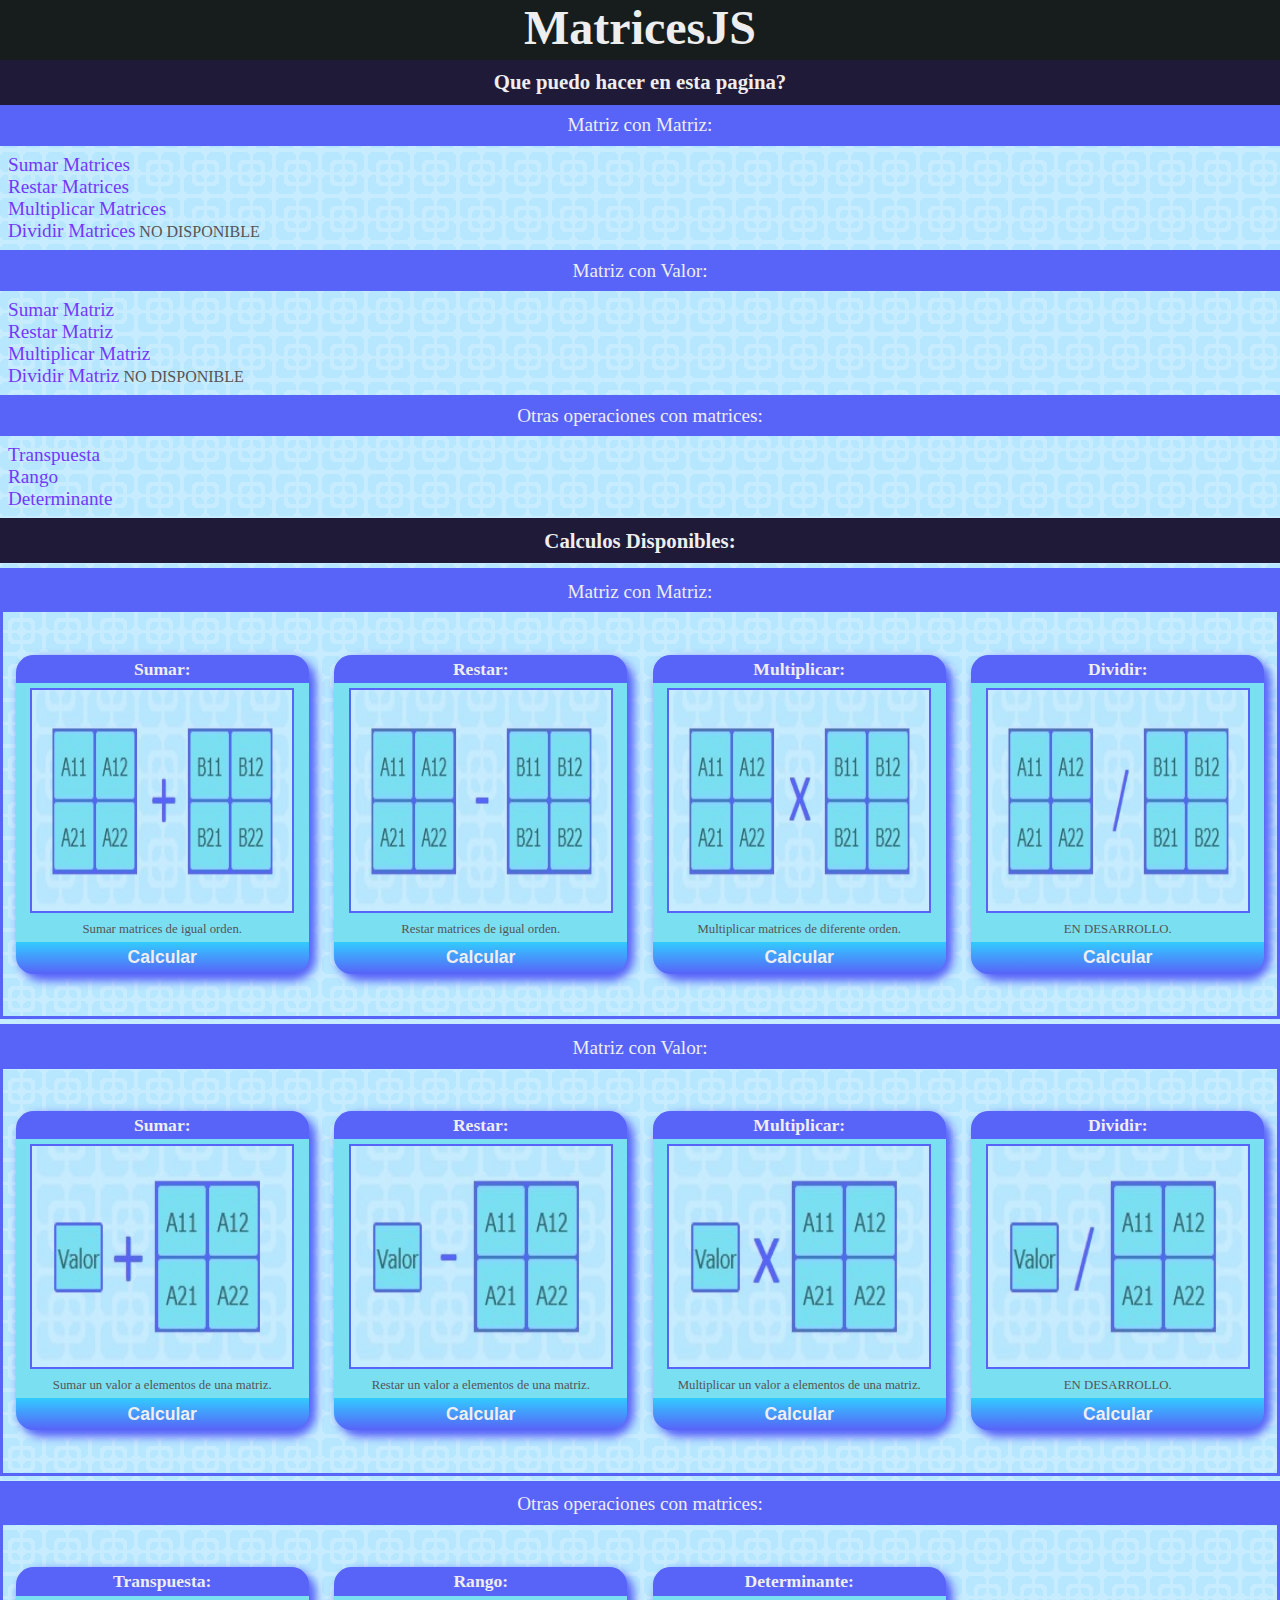
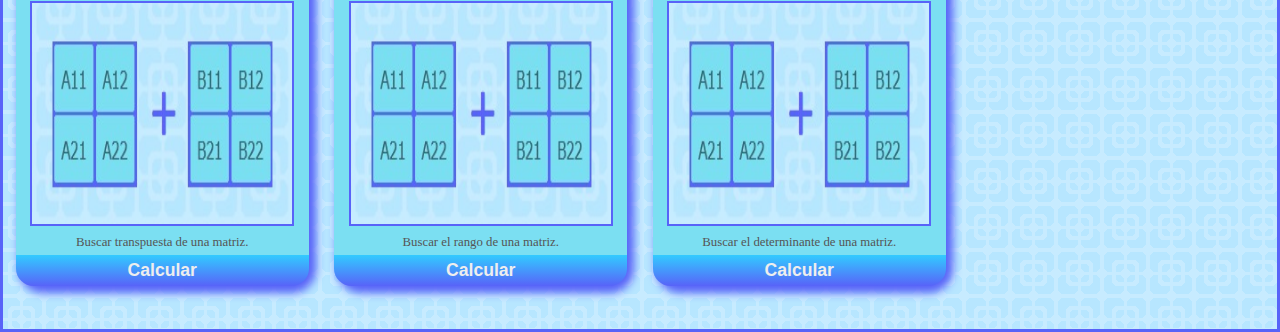
<file: index.html>
<!DOCTYPE html>
<html>
<head>
	<meta charset="utf-8">
	<meta name="viewport" content="width=device-width, initial-scale=1.0">
	<title>MatricesJS - HomePage</title>
	<script type="text/javascript" src="scripts/index.js"></script>
	<link rel="stylesheet" type="text/css" href="styles/css.css">
</head>
<body>
	<header id = "titlePage">
		<a href="#"><h1>MatricesJS</h1></a>
		<nav id = "mobileMenu" >
			<ul>
				<li></li>
			</ul>
		</nav>
	</header>
	<div id = "mainContainer">
		<div class = "sectionPage">
			<h2>Que puedo hacer en esta pagina?</h2>

			<P>Matriz con Matriz:</P>
			<ul>
				<li>
					<a href="#matriz+matriz" class="linksHomePage">Sumar Matrices</a>
				</li>
				<li>
					<a href="#matriz-matriz" class="linksHomePage">Restar Matrices</a>
				</li>
				<li>
					<a href="#matriz*matriz" class="linksHomePage">Multiplicar Matrices</a>
				</li>
				<li>
					<a href="#matriz/matriz" class="linksHomePage">Dividir Matrices</a>
					NO DISPONIBLE
				</li>
			</ul>

			<p>Matriz con Valor:</p>
			<ul>
				<li>
					<a href="#valor+matriz" class="linksHomePage">Sumar Matriz</a>
				</li>
				<li>
					<a href="#valor-matriz" class="linksHomePage">Restar Matriz</a>
				</li>
				<li>
					<a href="#valor*matriz" class="linksHomePage">Multiplicar Matriz</a>
				</li>
				<li>
					<a href="#valor/matriz" class="linksHomePage">Dividir Matriz</a>
					NO DISPONIBLE
				</li>
			</ul>

			<p>Otras operaciones con matrices:</p>
			<ul>
				<li>
					<a href="#transpuesta" class="linksHomePage">Transpuesta</a>
				</li>
				<li>
					<a href="#rango" class="linksHomePage">Rango</a>
				</li>
				<li>
					<a href="#determinante" class="linksHomePage">Determinante</a>
				</li>
			</ul>
		</div>

		<div class = "sectionPage" id="calculosDiv">
			<h2>Calculos Disponibles:</h2>

			<P>Matriz con Matriz:</P>
			<ul>
				<li>
					<div class="gridElement" id="matriz+matriz">
						<h3>Sumar:</h3>
						<img src="imgs/matriz+matrizimg.jpg">
						<span>Sumar matrices de igual orden.</span>
						<a href="calculos/matrizxmatriz/sumarMatrices.html"><input type="button" name="" value="Calcular"></a>
					</div>
				</li>
				<li>
					<div class="gridElement" id="matriz-matriz">
						<h3>Restar:</h3>
						<img src="imgs/matriz-matrizimg.jpg">
						<span>Restar  matrices de igual orden.</span>
						<a href="calculos/matrizxmatriz/restarMatrices.html"><input type="button" name="" value="Calcular"></a>
					</div>
				</li>
				<li>
					<div class="gridElement" id="matriz*matriz">
						<h3>Multiplicar:</h3>
						<img src="imgs/matrizmultmatrizimg.jpg">
						<span>Multiplicar matrices de diferente orden.</span>
						<a href="calculos/matrizxmatriz/multiplicarMatrices.html"><input type="button" name="" value="Calcular"></a>
					</div>
				</li>
				<li>
					<div class="gridElement" id="matriz/matriz">
						<h3>Dividir:</h3>
						<img src="imgs/matrizentrematrizimg.jpg">
						<span>EN DESARROLLO.</span>
						<input type="button" name="" value="Calcular">
					</div>
				</li>
			</ul>

			<p>Matriz con Valor:</p>
			<ul>
				<li>
					<div class="gridElement" id="valor+matriz">
						<h3>Sumar:</h3>
						<img src="imgs/valor+matrizimg.jpg">
						<span>Sumar un valor a elementos de una matriz.</span>
						<a href="calculos/valorxmatriz/sumarValorMatriz.html"><input type="button" name="" value="Calcular"></a>
					</div>
				</li>
				<li>
					<div class="gridElement" id="valor-matriz">
						<h3>Restar:</h3>
						<img src="imgs/valor-matrizimg.jpg">
						<span>Restar un valor a elementos de una matriz.</span>
						<a href="calculos/valorxmatriz/restarValorMatriz.html"><input type="button" name="" value="Calcular"></a>
					</div>
				</li>
				<li>
					<div class="gridElement" id="valor*matriz">
						<h3>Multiplicar:</h3>
						<img src="imgs/valormultmatrizimg.jpg">
						<span>Multiplicar un valor a elementos de una matriz.</span>
						<a href="calculos/valorxmatriz/multiplicarValorMatriz.html"><input type="button" name="" value="Calcular"></a>
					</div>
				</li>
				<li>
					<div class="gridElement" id="valor/matriz">
						<h3>Dividir:</h3>
						<img src="imgs/valorentrematrizimg.jpg">
						<span>EN DESARROLLO.</span>
						<input type="button" name="" value="Calcular">
					</div>
				</li>
			</ul>

			<p>Otras operaciones con matrices:</p>
			<ul>
				<li>
					<div class="gridElement" id="transpuesta">
						<h3>Transpuesta:</h3>
						<img src="imgs/matriz+matrizimg.jpg">
						<span>Buscar transpuesta de una matriz.</span>
						<a href="calculos/otroscalculos/transpuesta.html"><input type="button" name="" value="Calcular"></a>
					</div>
				</li>
				<li>
					<div class="gridElement" id="rango">
						<h3>Rango:</h3>
						<img src="imgs/matriz+matrizimg.jpg">
						<span>Buscar el rango de una matriz.</span>
						<a href="calculos/otroscalculos/rango.html"><input type="button" name="" value="Calcular"></a>
					</div>
				</li>
				<li>
					<div class="gridElement" id="determinante">
						<h3>Determinante:</h3>
						<img src="imgs/matriz+matrizimg.jpg">
						<span>Buscar el determinante de una matriz.</span>
						<a href="calculos/otroscalculos/determinante.html"><input type="button" name="" value="Calcular"></a>
					</div>
				</li>
			</ul>
		</div>
	</div>
</body>
</html>
</file>
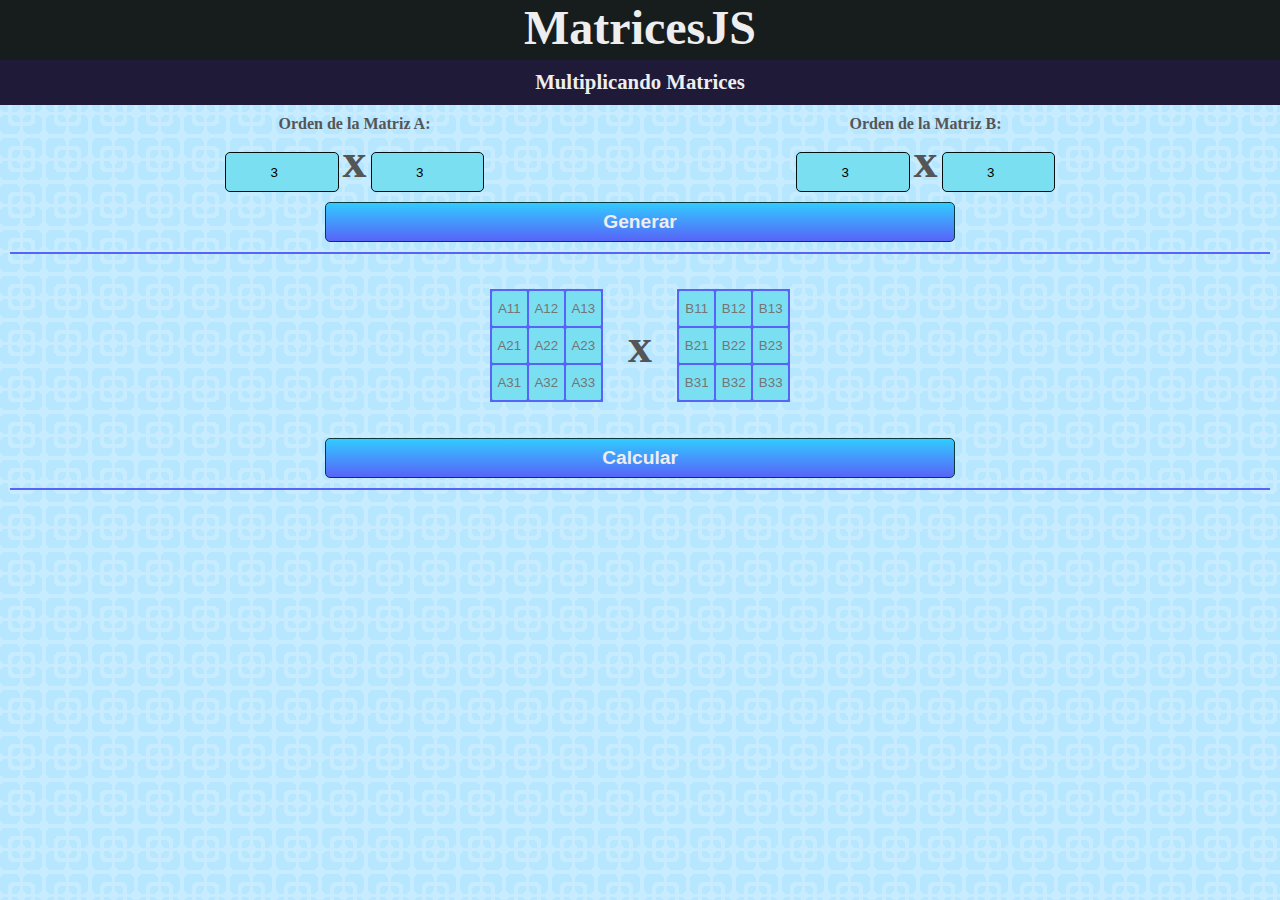
<file: calculos/matrizxmatriz/multiplicarMatrices.html>
<!DOCTYPE html>
<html>
<head>
	<meta charset="utf-8">
	<meta name="viewport" content="width=device-width, initial-scale=1.0">
	<title>MatricesJS - Multiplicar Matrices</title>
	<link rel="stylesheet" type="text/css" href="../../styles/css.css">
	<link rel="stylesheet" type="text/css" href="../../styles/calculos.css">
	<script type="text/javascript" src="../../scripts/multiplicarMatrices.js"></script>
</head>
<body>
	<header id = "titlePage">
		<a href="../../index.html"><h1>MatricesJS</h1></a>
	</header>
	<div class = "sectionPage">
			<h2>Multiplicando Matrices</h2>
	</div>

	<div id="ordenContainer">
		<div class="ordenMatricesSections">
			<p>Orden de la Matriz A:</p>
			<input type="number" name="" placeholder="Filas" class="ordenInputs" id="filasMatriz0" value="3" required>
			<span class="spanSign">x</span>
			<input type="number" name="" placeholder="Columnas" class="ordenInputs" id="columnasMatriz0" value="3" required>
		</div>
		<div class="ordenMatricesSections">
			<p>Orden de la Matriz B:</p>
			<input type="number" name="" placeholder="Filas" class="ordenInputs" id="filasMatriz1" value="3" required>
			<span class="spanSign">x</span>
			<input type="number" name="" placeholder="Columnas" class="ordenInputs" id="columnasMatriz1" value="3"required>
		</div>
		<input type="button" name="" class="btns" value="Generar" id="generarBtn">
	</div>

	<div id="tablesInputsContainer">
		
	</div>

	<div id="tableResultContainer">
		
	</div>
</body>
</html>
</file>
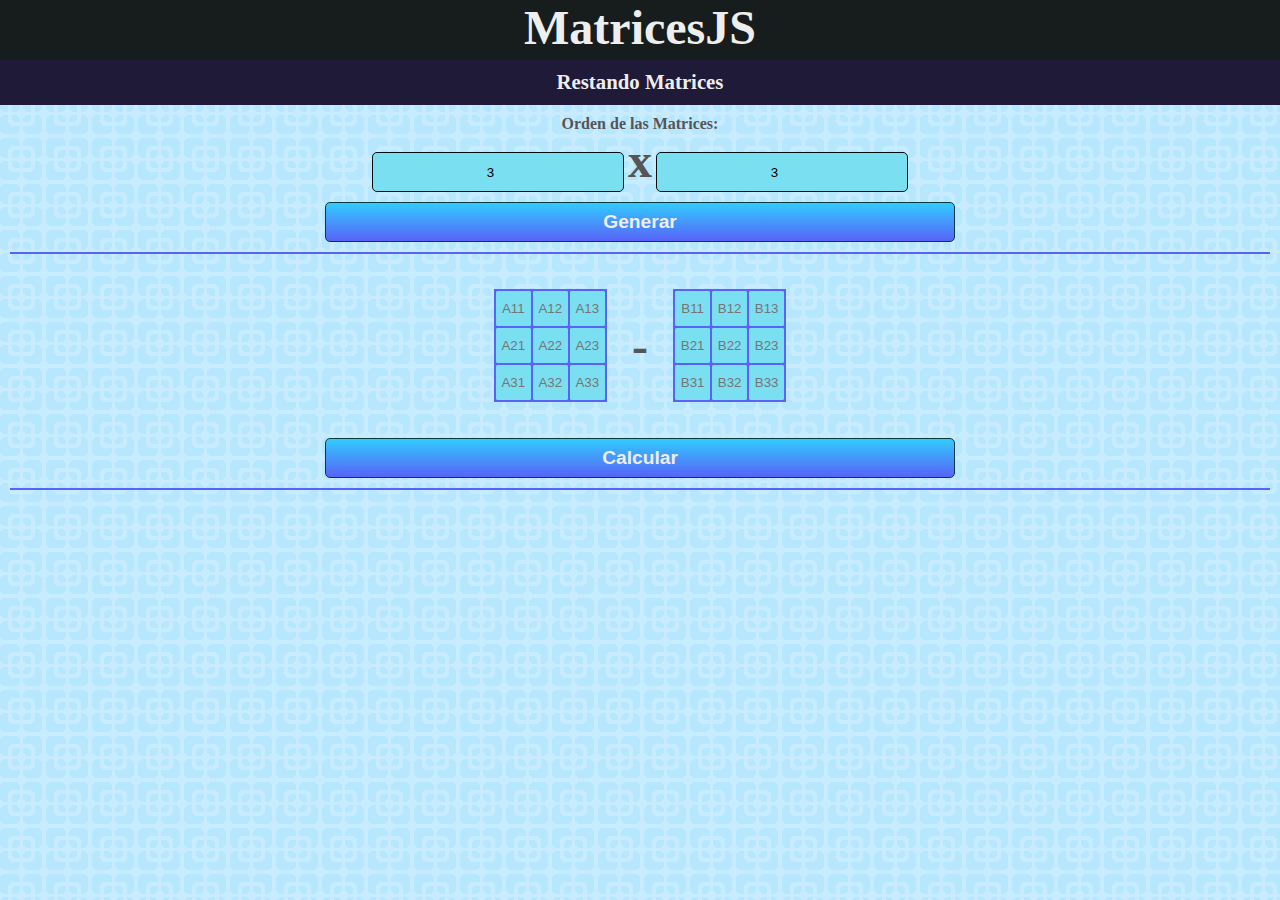
<file: calculos/matrizxmatriz/restarMatrices.html>
<!DOCTYPE html>
<html>
<head>
	<meta charset="utf-8">
	<meta name="viewport" content="width=device-width, initial-scale=1.0">
	<title>MatricesJS - Restar Matrices</title>
	<link rel="stylesheet" type="text/css" href="../../styles/css.css">
	<link rel="stylesheet" type="text/css" href="../../styles/calculos.css">
	<script type="text/javascript" src="../../scripts/restarMatrices.js"></script>
</head>
<body>
	<header id = "titlePage">
		<a href="../../index.html"><h1>MatricesJS</h1></a>
	</header>
	<div class = "sectionPage">
			<h2>Restando Matrices</h2>
	</div>

	<div id="ordenContainer">
		<p>Orden de las Matrices:</p>
		<input type="number" name="" placeholder="Filas" class="ordenInputs" id="filasInput" value="3" required>
		<span class="spanSign">x</span>
		<input type="number" name="" placeholder="Columnas" class="ordenInputs" id="columnasInput" value="3" required>
		<input type="submit" name="" value="Generar" id="generarBtn" class="btns" operation = "rest">
	</div>

	<div id="tablesInputsContainer">
		
	</div>

	<div id="tableResultContainer">
		
	</div>
</body>
</html>
</file>
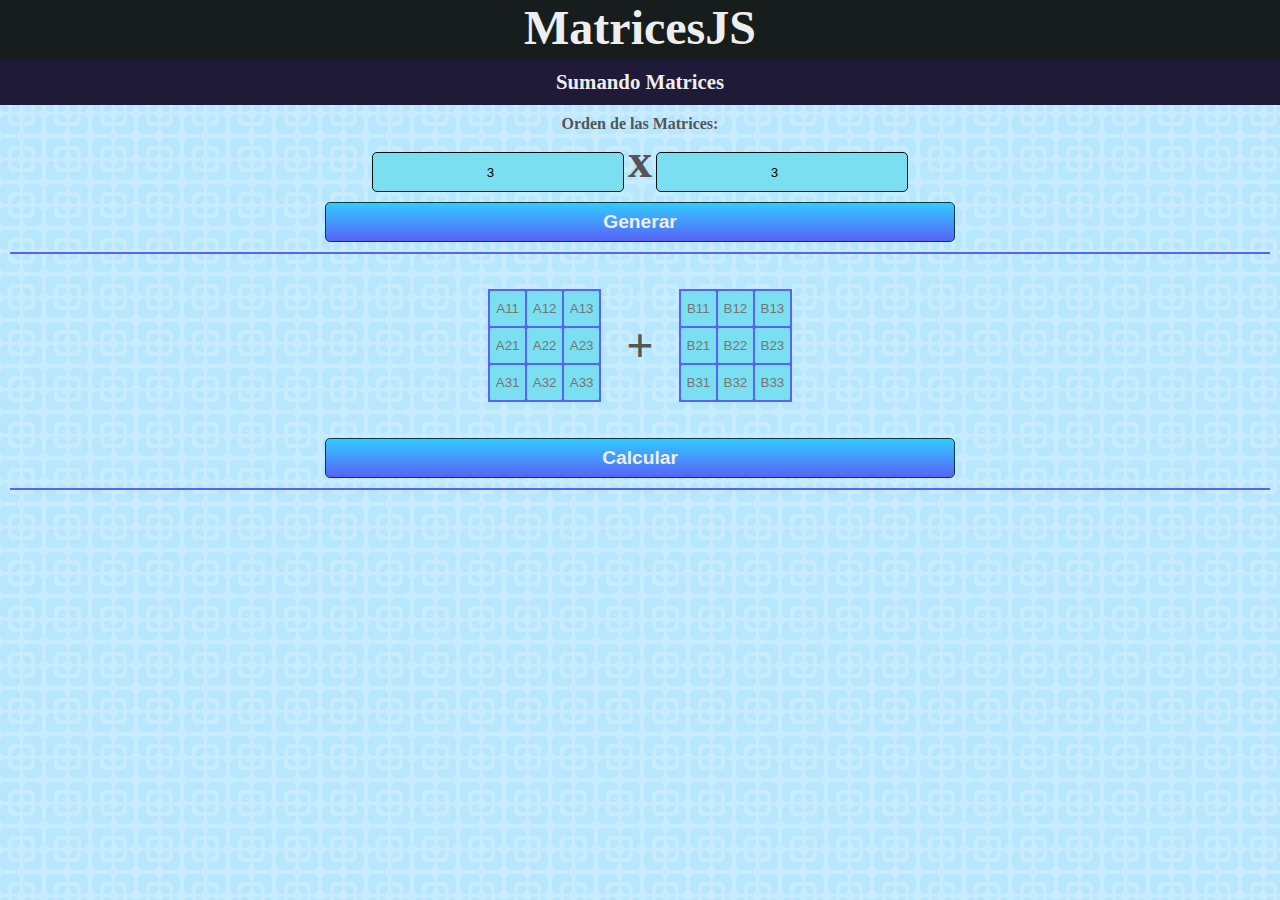
<file: calculos/matrizxmatriz/sumarMatrices.html>
<!DOCTYPE html>
<html>
<head>
	<meta charset="utf-8">
	<meta name="viewport" content="width=device-width, initial-scale=1.0">
	<title>MatricesJS - Sumar Matrices</title>
	<link rel="stylesheet" type="text/css" href="../../styles/css.css">
	<link rel="stylesheet" type="text/css" href="../../styles/calculos.css">
	<script type="text/javascript" src="../../scripts/sumarMatrices.js"></script>
</head>
<body>
	<header id = "titlePage">
		<a href="../../index.html"><h1>MatricesJS</h1></a>
	</header>
	<div class = "sectionPage">
			<h2>Sumando Matrices</h2>
	</div>

	<div id="ordenContainer">
		<p>Orden de las Matrices:</p>
		<input type="number" name="" placeholder="Filas" class="ordenInputs" id="filasInput" required value="3">
		<span class="spanSign">x</span>
		<input type="number" name="" placeholder="Columnas" class="ordenInputs" id="columnasInput" required value="3">
		<input type="submit" name="" value="Generar" id="generarBtn" class="btns" operation="sum">
	</div>

	<div id="tablesInputsContainer">
		
	</div>

	<div id="tableResultContainer">
		
	</div>
</body>
</html>
</file>
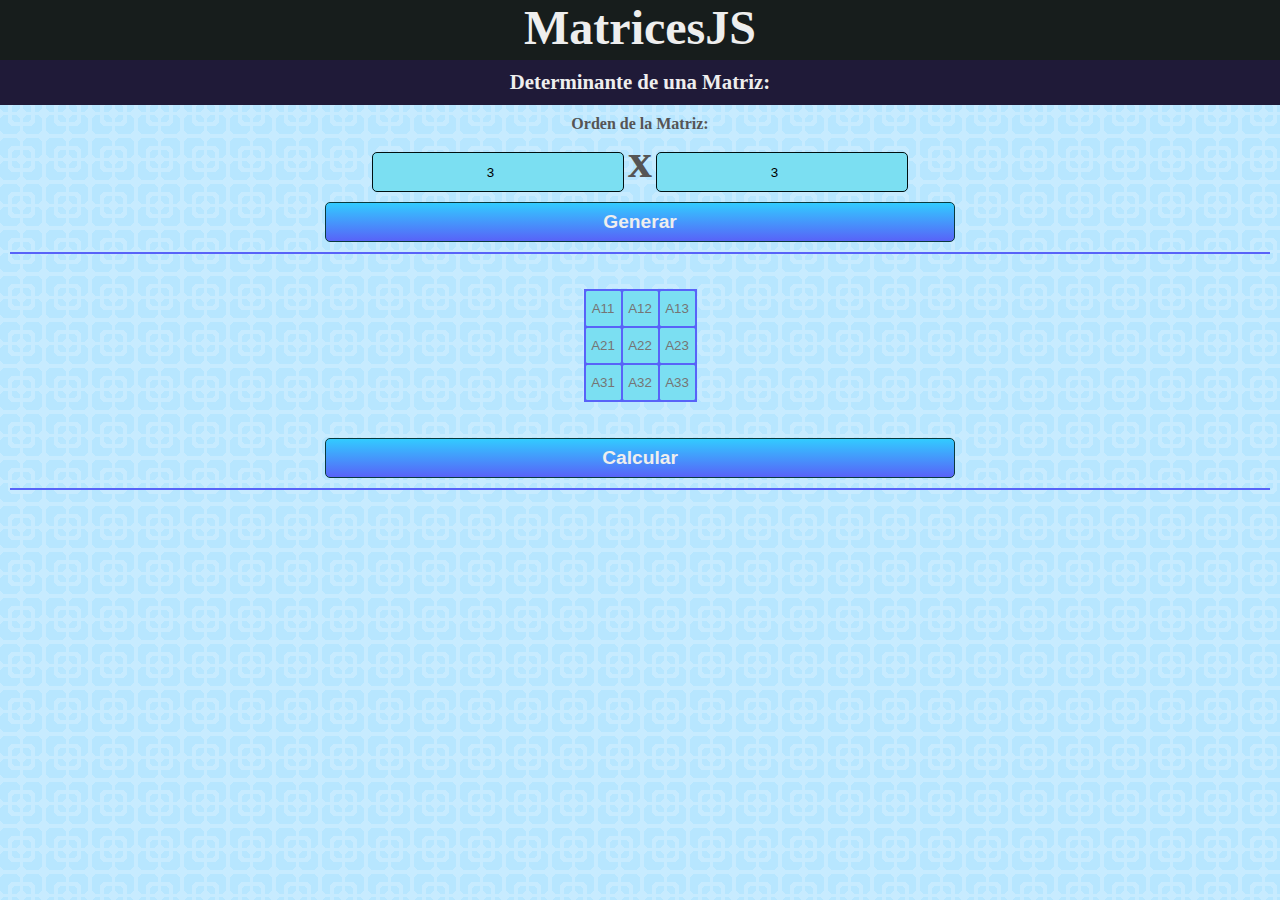
<file: calculos/otroscalculos/determinante.html>
<!DOCTYPE html>
<html>
<head>
	<meta charset="utf-8">
	<meta name="viewport" content="width=device-width, initial-scale=1.0">
	<title>MatricesJS - Determinante</title>
	<link rel="stylesheet" type="text/css" href="../../styles/css.css">
	<link rel="stylesheet" type="text/css" href="../../styles/calculos.css">
	<script type="text/javascript" src="../../scripts/determinante.js"></script>
</head>
<body>
	<header id = "titlePage">
		<a href="../../index.html"><h1>MatricesJS</h1></a>
	</header>
	<div class = "sectionPage">
			<h2>Determinante de una Matriz:</h2>
	</div>

	<div id="ordenContainer">
		<p>Orden de la Matriz:</p>
		<input type="number" name="" placeholder="Filas" class="ordenInputs" id="filasInput" required value="3">
		<span class="spanSign">x</span>
		<input type="number" name="" placeholder="Columnas" class="ordenInputs" id="columnasInput" required value="3">
		<input type="submit" name="" value="Generar" id="generarBtn" class="btns" operation="sum">
	</div>

	<div id="tablesInputsContainer">
		
	</div>

	<div id="tableResultContainer">
		
	</div>
</body>
</html>
</file>
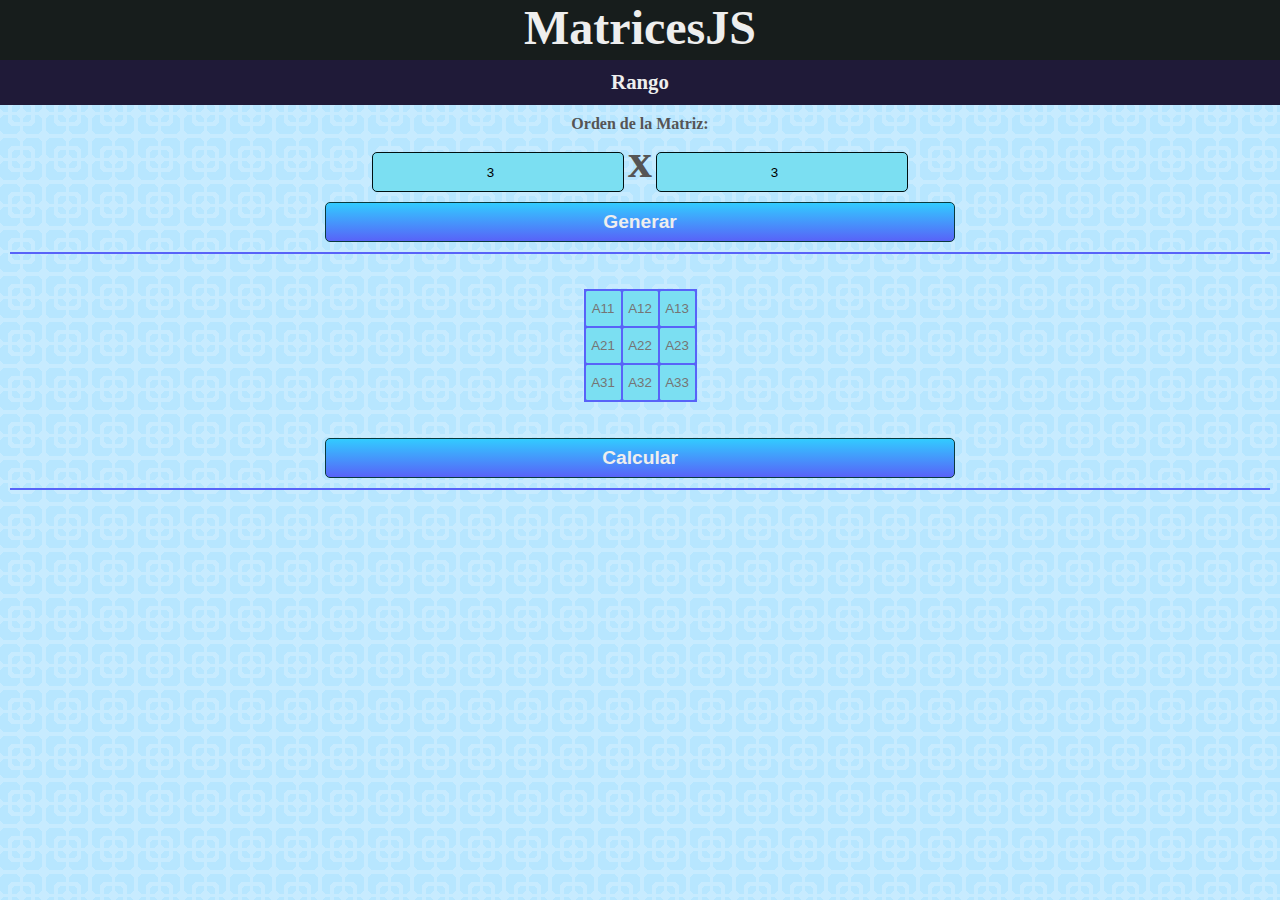
<file: calculos/otroscalculos/rango.html>
<!DOCTYPE html>
<html>
<head>
	<meta charset="utf-8">
	<meta name="viewport" content="width=device-width, initial-scale=1.0">
	<title>MatricesJS - Rango</title>
	<link rel="stylesheet" type="text/css" href="../../styles/css.css">
	<link rel="stylesheet" type="text/css" href="../../styles/calculos.css">
	<script type="text/javascript" src="../../scripts/rango.js"></script>
</head>
<body>
	<header id = "titlePage">
		<a href="../../index.html"><h1>MatricesJS</h1></a>
	</header>
	<div class = "sectionPage">
			<h2>Rango</h2>
	</div>

	<div id="ordenContainer">
		<p>Orden de la Matriz:</p>
		<input type="number" name="" placeholder="Filas" class="ordenInputs" value="3" id="filasInput" required>
		<span class="spanSign">x</span>
		<input type="number" name="" placeholder="Columnas" class="ordenInputs" value="3" id="columnasInput" required>
		<input type="submit" name="" value="Generar" id="generarBtn" class="btns">
	</div>

	<div id="tablesInputsContainer">
		
	</div>

	<div id="tableResultContainer">
		
	</div>
</body>
</html>
</file>
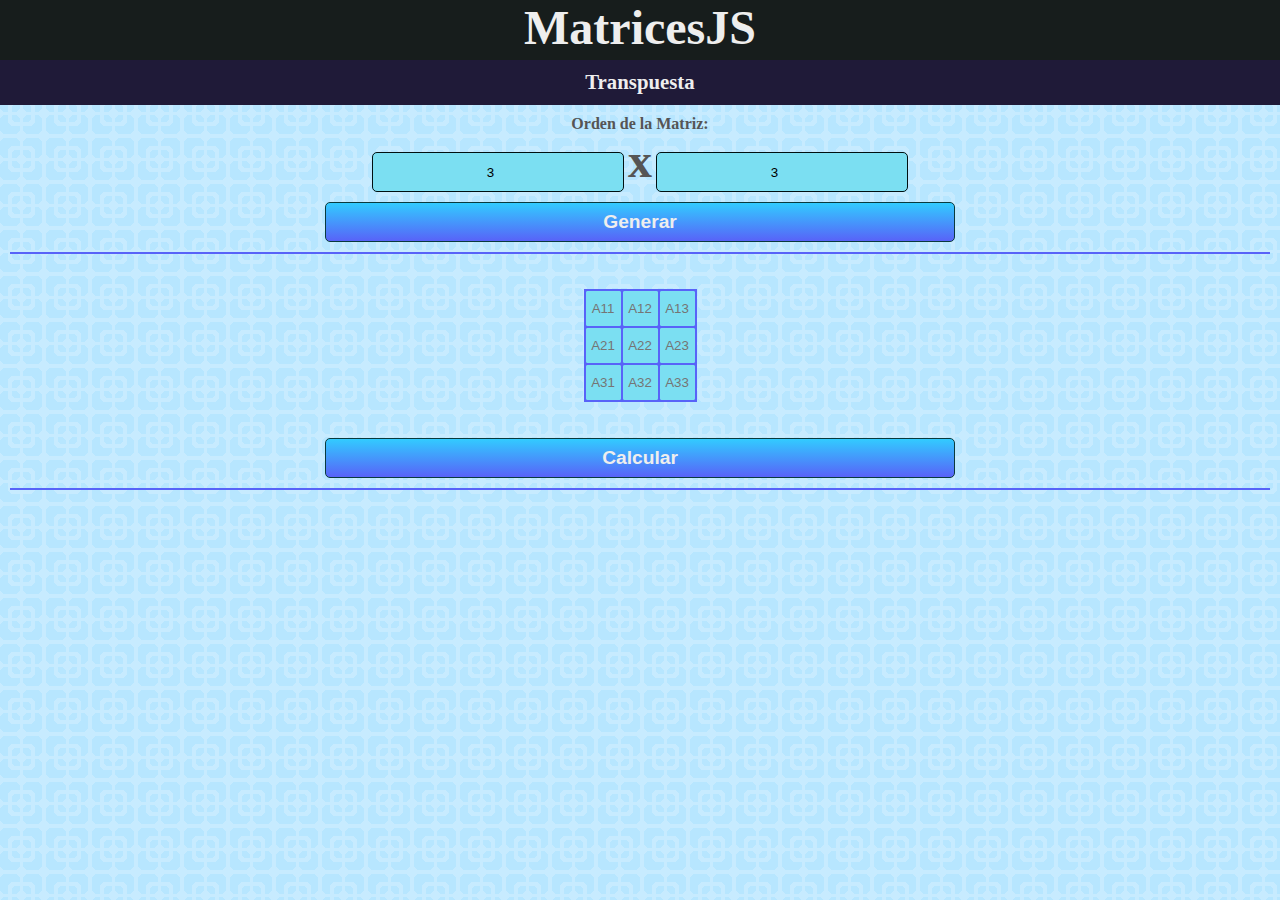
<file: calculos/otroscalculos/transpuesta.html>
<!DOCTYPE html>
<html>
<head>
	<meta charset="utf-8">
	<meta name="viewport" content="width=device-width, initial-scale=1.0">
	<title>MatricesJS - Transpuesta</title>
	<link rel="stylesheet" type="text/css" href="../../styles/css.css">
	<link rel="stylesheet" type="text/css" href="../../styles/calculos.css">
	<script type="text/javascript" src="../../scripts/transpuesta.js"></script>
</head>
<body>
	<header id = "titlePage">
		<a href="../../index.html"><h1>MatricesJS</h1></a>
	</header>
	<div class = "sectionPage">
			<h2>Transpuesta</h2>
	</div>

	<div id="ordenContainer">
		<p>Orden de la Matriz:</p>
		<input type="number" name="" placeholder="Filas" class="ordenInputs" value="3" id="filasInput" required>
		<span class="spanSign">x</span>
		<input type="number" name="" placeholder="Columnas" class="ordenInputs" value="3" id="columnasInput" required>
		<input type="submit" name="" class="btns" value="Generar" id="generarBtn">
	</div>

	<div id="tablesInputsContainer">
		
	</div>

	<div id="tableResultContainer">
		
	</div>
</body>
</html>
</file>
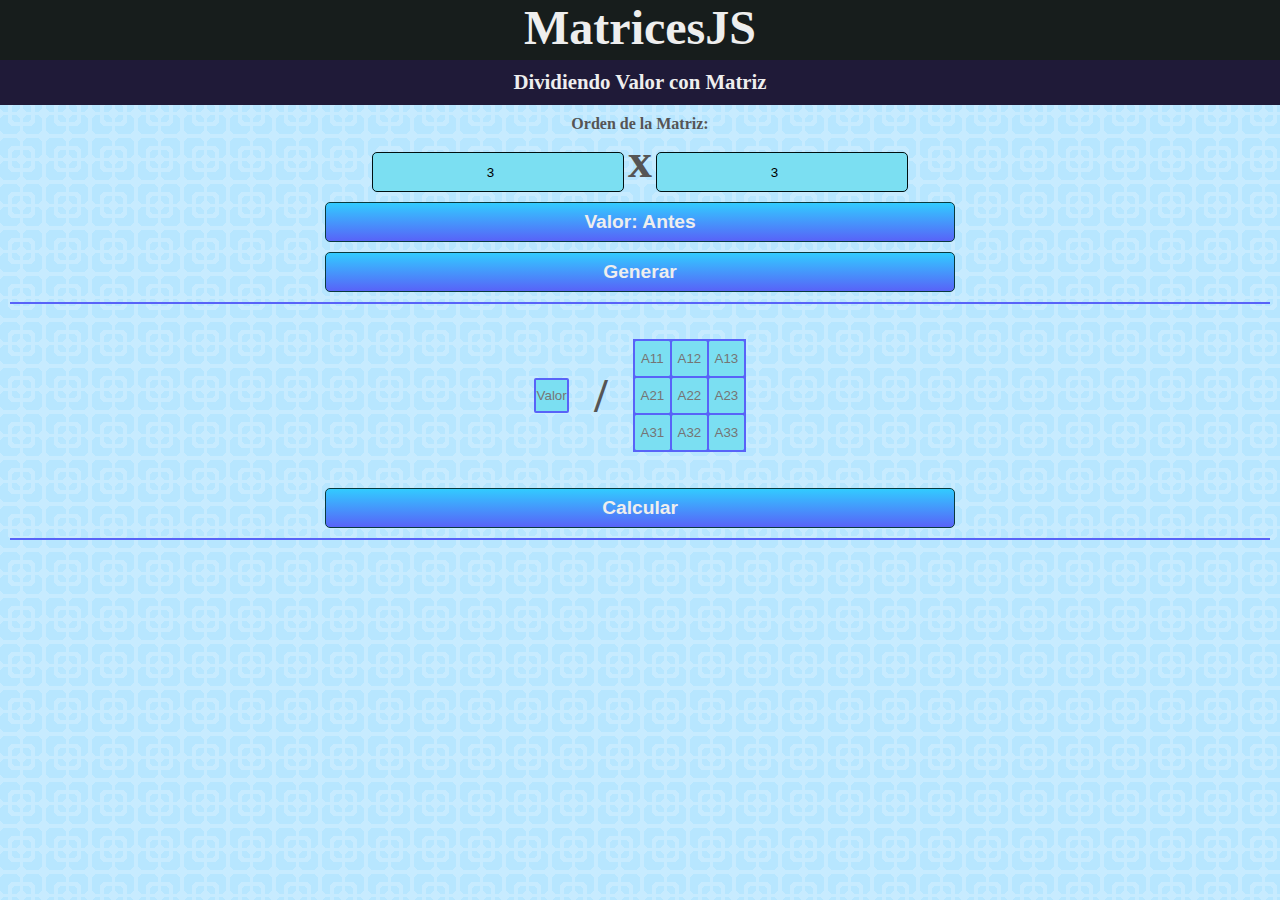
<file: calculos/valorxmatriz/dividirValorMatriz.html>
<!DOCTYPE html>
<html>
<head>
	<meta charset="utf-8">
	<meta name="viewport" content="width=device-width, initial-scale=1.0">
	<title>MatricesJS - Dividir Valor con Matriz</title>
	<link rel="stylesheet" type="text/css" href="../../styles/css.css">
	<link rel="stylesheet" type="text/css" href="../../styles/calculos.css">
	<script type="text/javascript" src="../../scripts/dividirValorMatriz.js"></script>
</head>
<body>
	<header id = "titlePage">
		<a href="../../index.html"><h1>MatricesJS</h1></a>
	</header>
	<div class = "sectionPage">
			<h2>Dividiendo Valor con Matriz</h2>
	</div>

	<div id="ordenContainer">
		<p>Orden de la Matriz:</p>
		<input type="number" name="" placeholder="Filas" class="ordenInputs" id="filasInput" value="3" required>
		<span class="spanSign">x</span>
		<input type="number" name="" placeholder="Columnas" class="ordenInputs" id="columnasInput" value="3" required>
		<input type="submit" name="" value="Valor: Antes" class="btns" id="posBtn" valuePos="before">
		<input type="submit" name="" value="Generar" class="btns" id="generarBtn">
	</div>

	<div id="tablesInputsContainer">
		
	</div>

	<div id="tableResultContainer">
		
	</div>
</body>
</html>
</file>
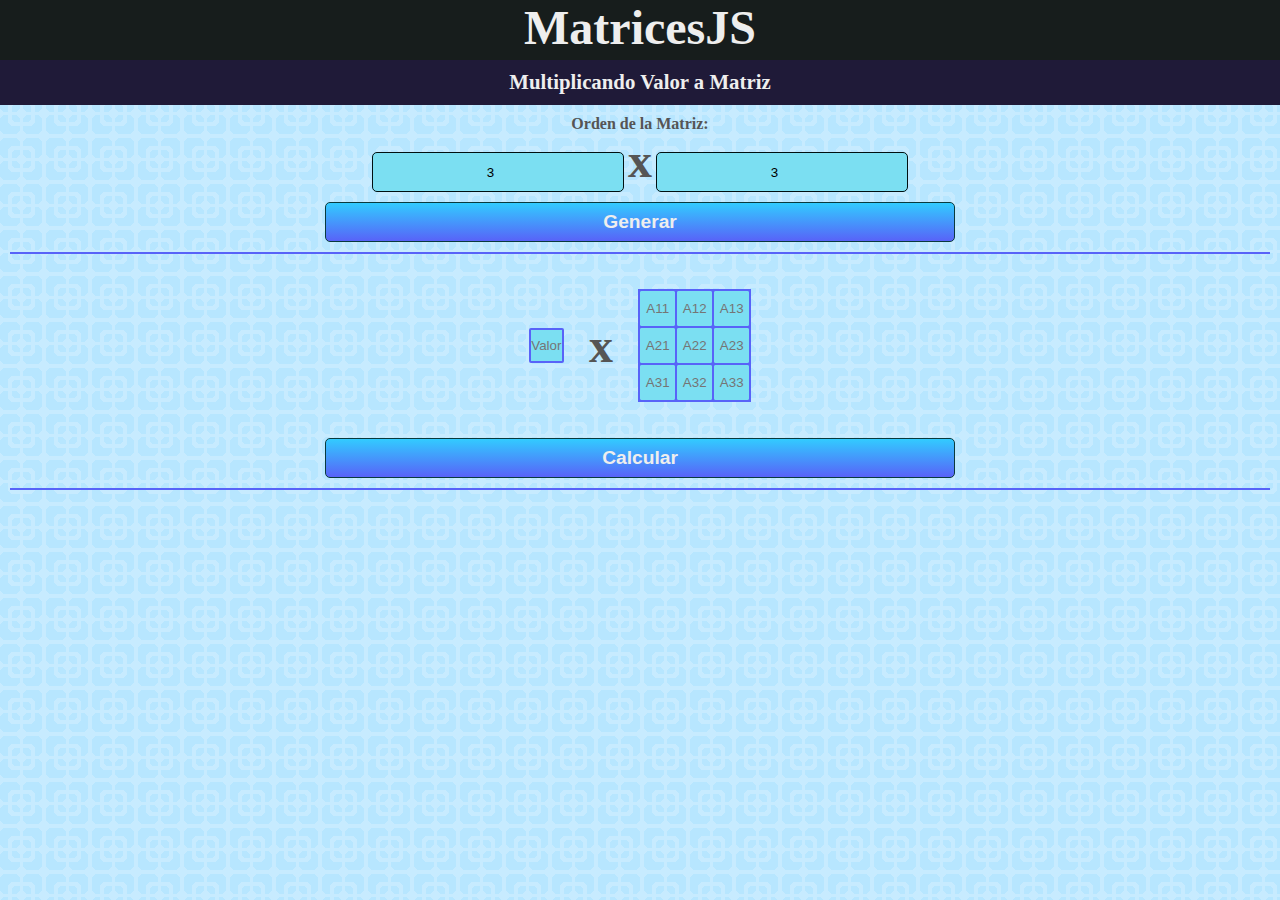
<file: calculos/valorxmatriz/multiplicarValorMatriz.html>
<!DOCTYPE html>
<html>
<head>
	<meta charset="utf-8">
	<meta name="viewport" content="width=device-width, initial-scale=1.0">
	<title>MatricesJS - Multiplicar Valor a Matriz</title>
	<link rel="stylesheet" type="text/css" href="../../styles/css.css">
	<link rel="stylesheet" type="text/css" href="../../styles/calculos.css">
	<script type="text/javascript" src="../../scripts/multiplicarValorMatriz.js"></script>
</head>
<body>
	<header id = "titlePage">
		<a href="../../index.html"><h1>MatricesJS</h1></a>
	</header>
	<div class = "sectionPage">
			<h2>Multiplicando Valor a Matriz</h2>
	</div>

	<div id="ordenContainer">
		<p>Orden de la Matriz:</p>
		<input type="number" name="" placeholder="Filas" class="ordenInputs" id="filasInput" value="3" required>
		<span class="spanSign">x</span>
		<input type="number" name="" placeholder="Columnas" class="ordenInputs" id="columnasInput" value="3" required>
		<input type="submit" name="" value="Generar" class="btns" id="generarBtn">
	</div>

	<div id="tablesInputsContainer">
		
	</div>

	<div id="tableResultContainer">
		
	</div>
</body>
</html>
</file>
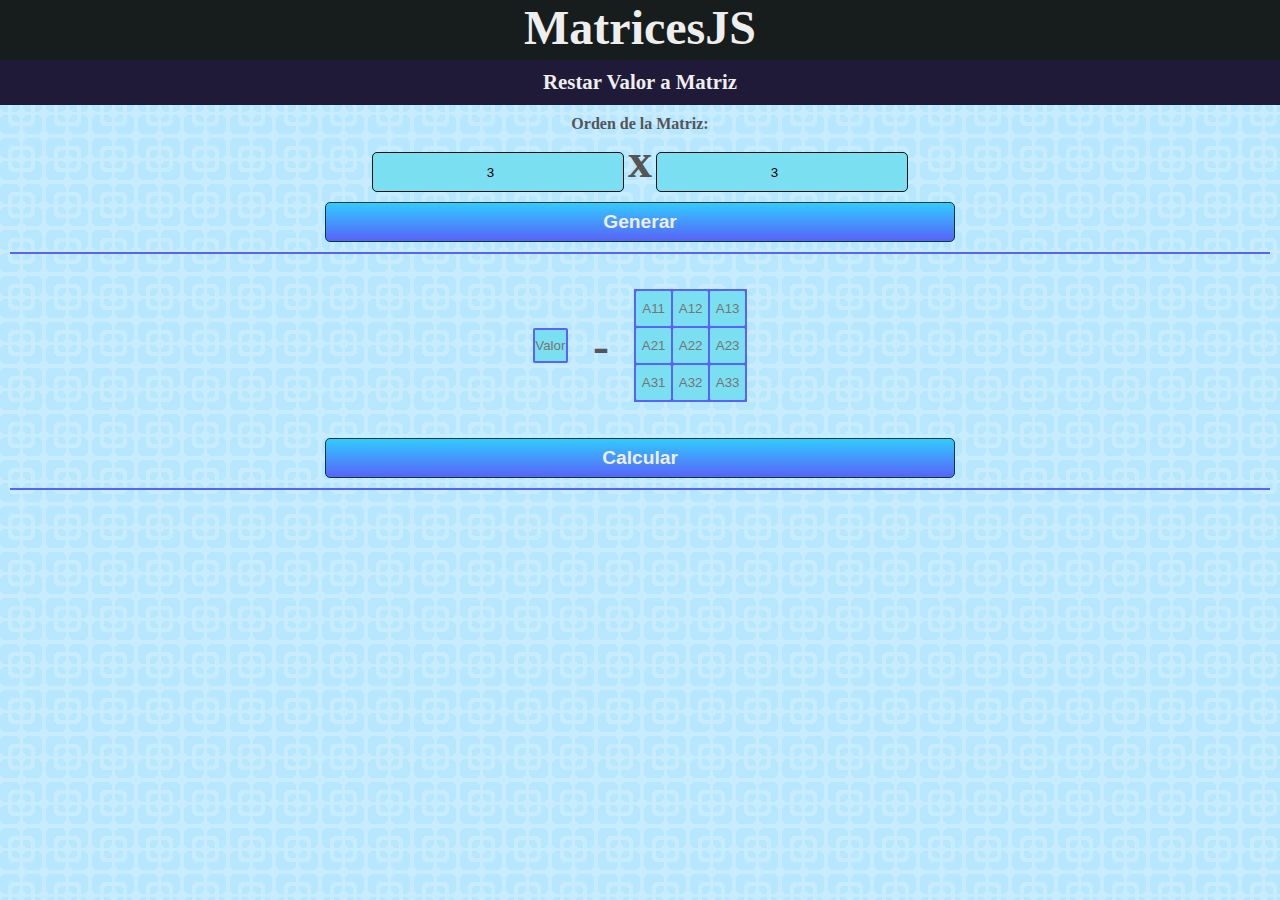
<file: calculos/valorxmatriz/restarValorMatriz.html>
<!DOCTYPE html>
<html>
<head>
	<meta charset="utf-8">
	<meta name="viewport" content="width=device-width, initial-scale=1.0">
	<title>MatricesJS - Restar Valor a Matriz</title>
	<link rel="stylesheet" type="text/css" href="../../styles/css.css">
	<link rel="stylesheet" type="text/css" href="../../styles/calculos.css">
	<script type="text/javascript" src="../../scripts/restarValorMatriz.js"></script>
</head>
<body>
	<header id = "titlePage">
		<a href="../../index.html"><h1>MatricesJS</h1></a>
	</header>
	<div class = "sectionPage">
			<h2>Restar Valor a Matriz</h2>
	</div>

	<div id="ordenContainer">
		<p>Orden de la Matriz:</p>
		<input type="number" name="" placeholder="Filas" class="ordenInputs" id="filasInput" value="3" required>
		<span class="spanSign">x</span>
		<input type="number" name="" placeholder="Columnas" class="ordenInputs" id="columnasInput" value="3" required>
		<input type="submit" name="" class="btns" value="Generar" id="generarBtn">
	</div>

	<div id="tablesInputsContainer">
		
	</div>

	<div id="tableResultContainer">
		
	</div>
</body>
</html>
</file>
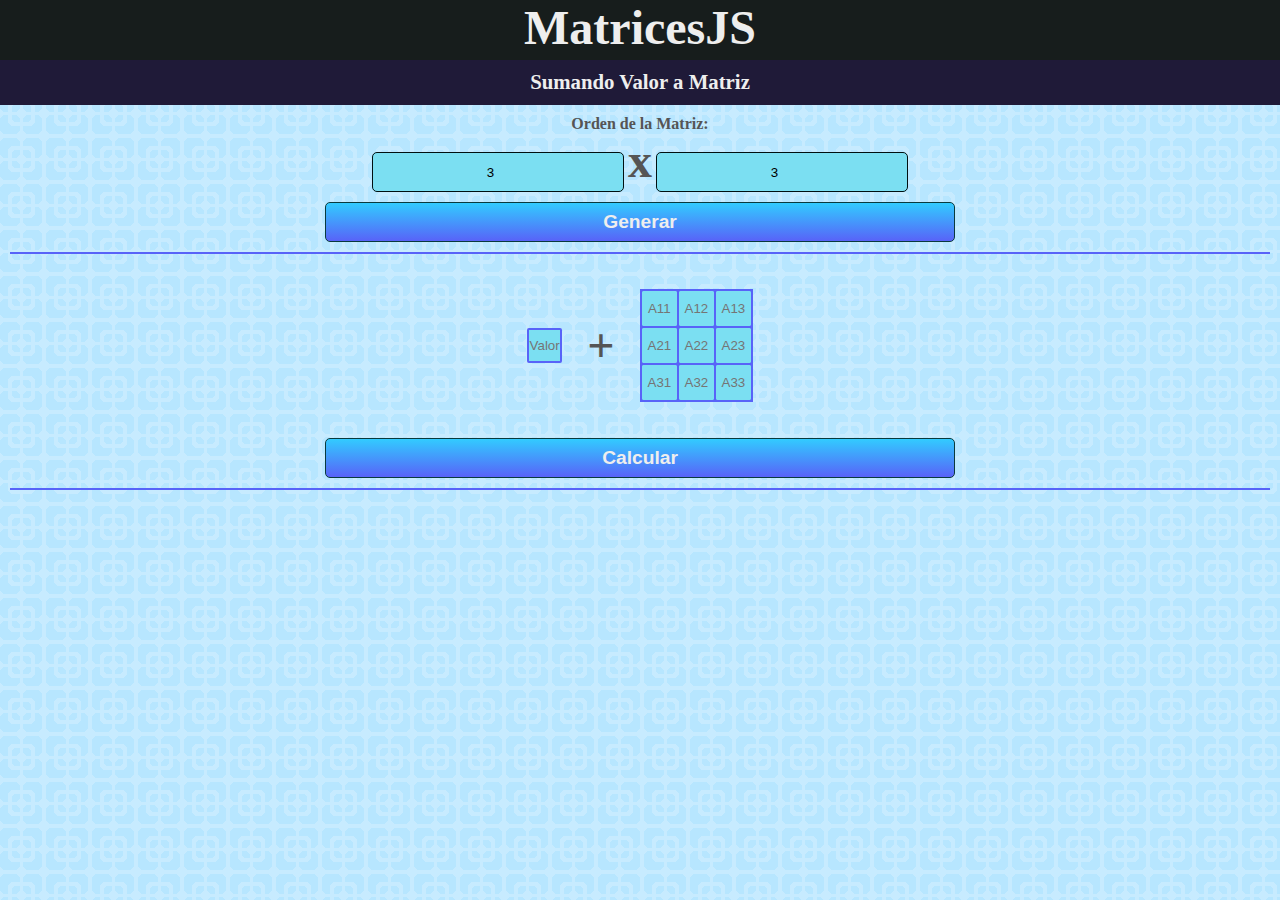
<file: calculos/valorxmatriz/sumarValorMatriz.html>
<!DOCTYPE html>
<html>
<head>
	<meta charset="utf-8">
	<meta name="viewport" content="width=device-width, initial-scale=1.0">
	<title>MatricesJS - Sumar Valor a Matriz</title>
	<link rel="stylesheet" type="text/css" href="../../styles/css.css">
	<link rel="stylesheet" type="text/css" href="../../styles/calculos.css">
	<script type="text/javascript" src="../../scripts/sumarValorMatriz.js"></script>
</head>
<body>
	<header id = "titlePage">
		<a href="../../index.html"><h1>MatricesJS</h1></a>
	</header>
	<div class = "sectionPage">
			<h2>Sumando Valor a Matriz</h2>
	</div>

	<div id="ordenContainer">
		<p>Orden de la Matriz:</p>
		<input type="number" name="" placeholder="Filas" class="ordenInputs" id="filasInput" value="3" required>
		<span class="spanSign">x</span>
		<input type="number" name="" placeholder="Columnas" class="ordenInputs" id="columnasInput" value="3" required>
		<input type="submit" name="" value="Generar" class="btns" id="generarBtn">
	</div>

	<div id="tablesInputsContainer">
		
	</div>

	<div id="tableResultContainer">
		
	</div>
</body>
</html>
</file>
<file: styles/css.css>
:root{
	--color-logo: #171D1C;
	--color-titulosSect: #5863F8;
	--color-bg: #C7EBFF;
	--color-btn: #32CBFF;
	--color-extra: #7BDFF2;
	--color-headers: #1F1A38;

	--color-textDark: #555555;
	--color-textBright: #EEEEEE;
}

*{
	margin: 0;
	padding: 0;
	box-sizing: border-box;
	scroll-behavior: smooth;
}

body{
	background: url("../imgs/bg1.png");
	color: #555555;
}

#titlePage{
	background: var(--color-logo);
	color: var(--color-textBright);
	text-align: center;
	font-size: 1.5em;
	font-weight: 900;
	height: 60px;
}

#titlePage a{
	text-decoration: none;
	color: var(--color-textBright);

}

#mobileMenu{
	display: none;
}

#mainContainer{
	background: url("../imgs/bg1.png");
}

.linksHomePage{
	font-size: 1.2em;
	color: #7438FC;
	text-decoration: none;
}

.linksHomePage:visited{
	color: #7438FC;
}

.sectionPage{
	background: url("../imgs/bg1.png");
}

.sectionPage h2{
	background: var(--color-headers);
	color: var(--color-textBright);
	text-align: center;
	font-size: 1.3em;
	padding: .5em;
}

.sectionPage p{
	background: var(--color-titulosSect);
	text-align: center;
	padding: .5em;
	color: var(--color-textBright);
	font-size: 1.2em;
}

.sectionPage ul{
	list-style: none;
	padding: .5em;
}

.gridElement{
	background: var(--color-extra);
	margin: 4%;
	font-size: 1em;
	text-align: center;
	border-radius: 1.4em;
	box-shadow: .3em .3em .5em .1em var(--color-titulosSect);
	transition: opacity .4s;
}

.gridElement h3{
	background: var(--color-titulosSect);
	border-radius: 1em 1em 0 0;
	padding: .2em;
	font-size: 1.1em;
	color: var(--color-textBright)
}

.gridElement img{
	width: 90%;
	min-height: 100;
	height: 25vh;
	margin: 5px auto; 
	border: 2px solid var(--color-titulosSect);
	/*transition: scale 1s;*/
}

.gridElement span{
	display: block;
	font-size: .8em;
	margin: 0 2%;
}

.gridElement input{
	width: 100%;
	background: linear-gradient(#32CBFF, #5863F8);
	border: none;
	border-radius: 0 0 1em 1em;
	padding: .3em;
	font-size:1.1em;
	color: var(--color-textBright);
	font-weight: 900;
	margin-top: 5px;
}

.gridElement input:hover{
	background: linear-gradient( #5863F8, #32CBFF);
}

#calculosDiv p{
	border-top: 3px solid var(--color-titulosSect);
	border-left: 3px solid var(--color-titulosSect);
	border-right: 3px solid var(--color-titulosSect);
	margin-top: 5px;
}

#calculosDiv ul{
	display: grid;
	color: var(--color-textDark);
	border-bottom: 3px solid var(--color-titulosSect);
	border-left: 3px solid var(--color-titulosSect);
	border-right: 3px solid var(--color-titulosSect);
	grid-template-columns: 1fr 1fr;	
}

@media screen and (min-width: 700px){
	#calculosDiv ul{	
	grid-template-columns: 1fr 1fr 1fr;	
	}
}

@media screen and (min-width: 900px){
	#calculosDiv ul{	
	grid-template-columns: 1fr 1fr 1fr 1fr;	
	padding: 30px 0;
	}

}
/*.gridElement:hover img{
	scale:1.2;
}*/
</file>
<file: styles/calculos.css>
:root{
	--color-logo: #171D1C;
	--color-titulosSect: #5863F8;
	--color-bg: #C7EBFF;
	--color-btn: #32CBFF;
	--color-extra: #7BDFF2;

	--color-textDark: #555555;
	--color-textBright: #EEEEEE;
}

.spanSign{
	font-size: 3em;
	font-weight: 900;
}

#ordenContainer{
	text-align: center;
	font-weight: 900;
	margin: 10px;
	border-bottom: 2px solid var(--color-titulosSect);
}

.ordenInputs{
	min-width: 40px;
	width: 20%;
	height: 40px;
	text-align: center;
	background: var(--color-extra);
	border: 1px solid #001011;
	border-radius: 5px;
}

.ordenInputs::placeholder{
	color: #093A3E;
}

.btns{
	display: block;
	width: 50%;
	margin: 10px 25%;
	height: 40px;
	background: linear-gradient(#32CBFF, #5863F8);
	border:1px solid #093A3E;
	border-radius: 5px;
	font-size: 1.2em;
	text-align: center;
	color: #EEEEEE;
	font-weight: 900;
}

.btns:hover, .btns:hover{
	background: linear-gradient(#5863F8, #32CBFF);
}

#tablesInputsContainer, #tableResultContainer{
	text-align: center;
	margin: 10px;
	display: flex;
	flex-wrap: wrap;
	justify-content: center;
	align-items: center;
}

table{
	display: inline-block;
	background: var(--color-titulosSect);
	margin: 2%;
}

table tr td  input, table tr td{
	text-align: center;
	width: 35px;
	height: 35px;
	border-radius: 2px;
	border: none;
	background: var(--color-extra); 
}

table tr td input:focus{
	background: #59BDD9;
}

#inputValor{
	height: 35px;
	width: 35px;
	background: var(--color-extra);
	border: 2px solid var(--color-titulosSect);
	border-radius: 2px;
	text-align: center;
	margin: 2%;
}

.ordenMatricesSections{
	display: inline-block;
	width: 45%;
}

#rangoText{
	width: 100%;
	font-size: 1.5em;
	font-weight: bold;
	text-decoration: underline;
}
</file>
